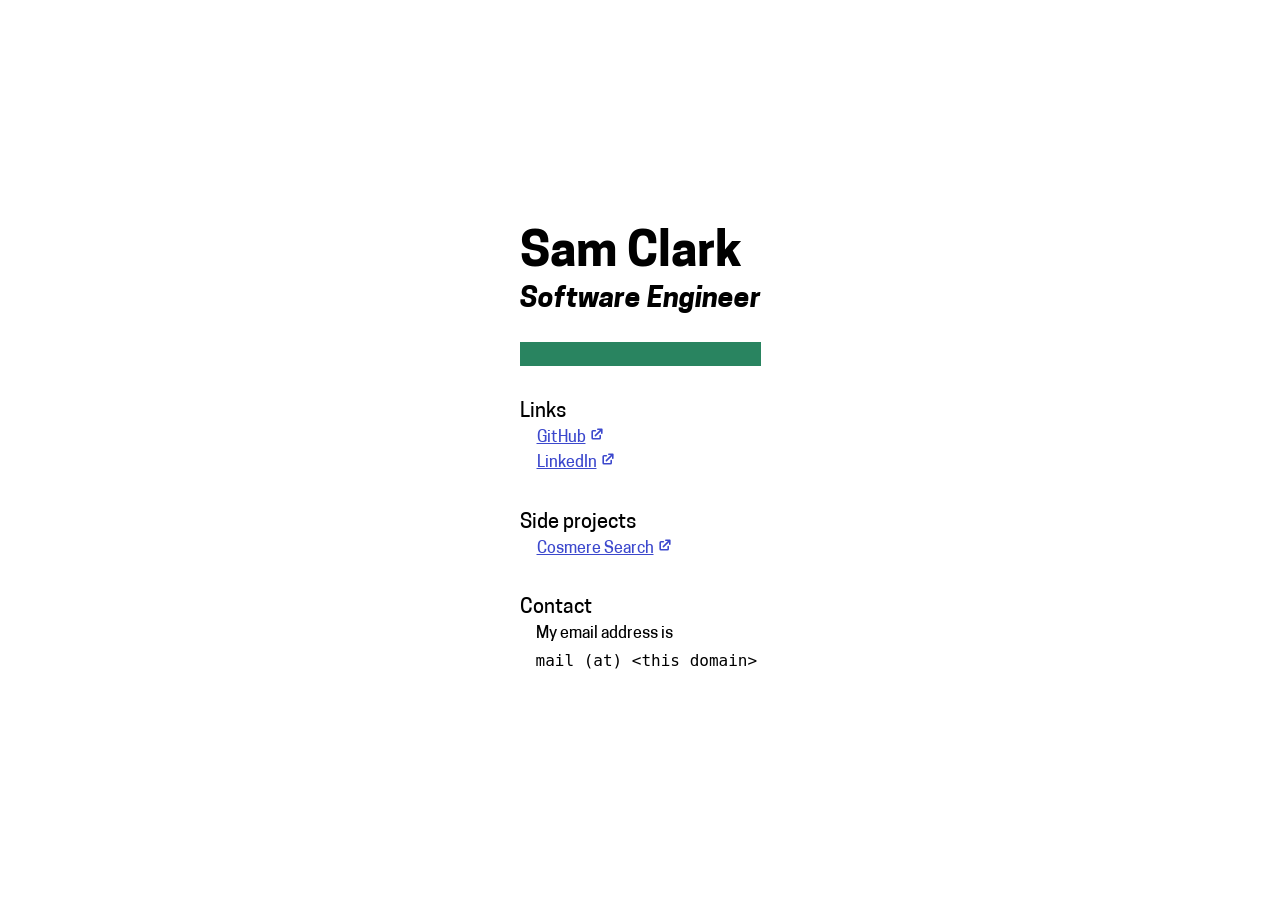
<file: index.html>
<!DOCTYPE html>
<html lang="en">
<head>
    <meta charset="utf-8">
    <meta name="viewport" content="width=device-width, initial-scale=1.0">
    <meta name="author" content="Sam Clark">
    <meta name="description" content="Homepage of Sam Clark's personal website">
    <meta name="referer" content="strict-origin-when-cross-origin">
    <meta name="theme-color" content="#298460">
    <meta name="color-scheme" content="light">
    <meta name="robots" content="index,nofollow">
    <link rel="stylesheet" href="normalize.css">
    <link rel="stylesheet" href="styles.css">
    <title>Home | Sam Clark</title>
</head>
<body>
    <main>
        <header>
            <h1>Sam Clark</h1>
            <h2>Software Engineer</h2>
        </header>
        <div class="horizontal-line"></div>
        <article>
            <section>
                <h3>Links</h3>
                <ul>
                    <li>
                        <a aria-label="Link to my GitHub page" href="https://github.com/samhclark">GitHub</a>
                    </li>
                    <li>
                        <a aria-label="Link to my LinkedIn page" href="https://linkedin.com/in/samhclark">LinkedIn</a>
                    </li>
                </ul>
            </section>
            <section>
                <h3>Side projects</h3>
                <ul>
                    <li>
                        <a aria-label="Link to Cosmere Search" href="https://csearch.samhclark.com">Cosmere Search</a>
                    </li>
                </ul>
            </section>
            <section>
                <h3>Contact</h3>
                <p>My email address is 
                    <pre>mail (at) &lt;this domain&gt;</pre>
                </p>
            </section>
        </article>
    </main>
</body>
</html>
</file>
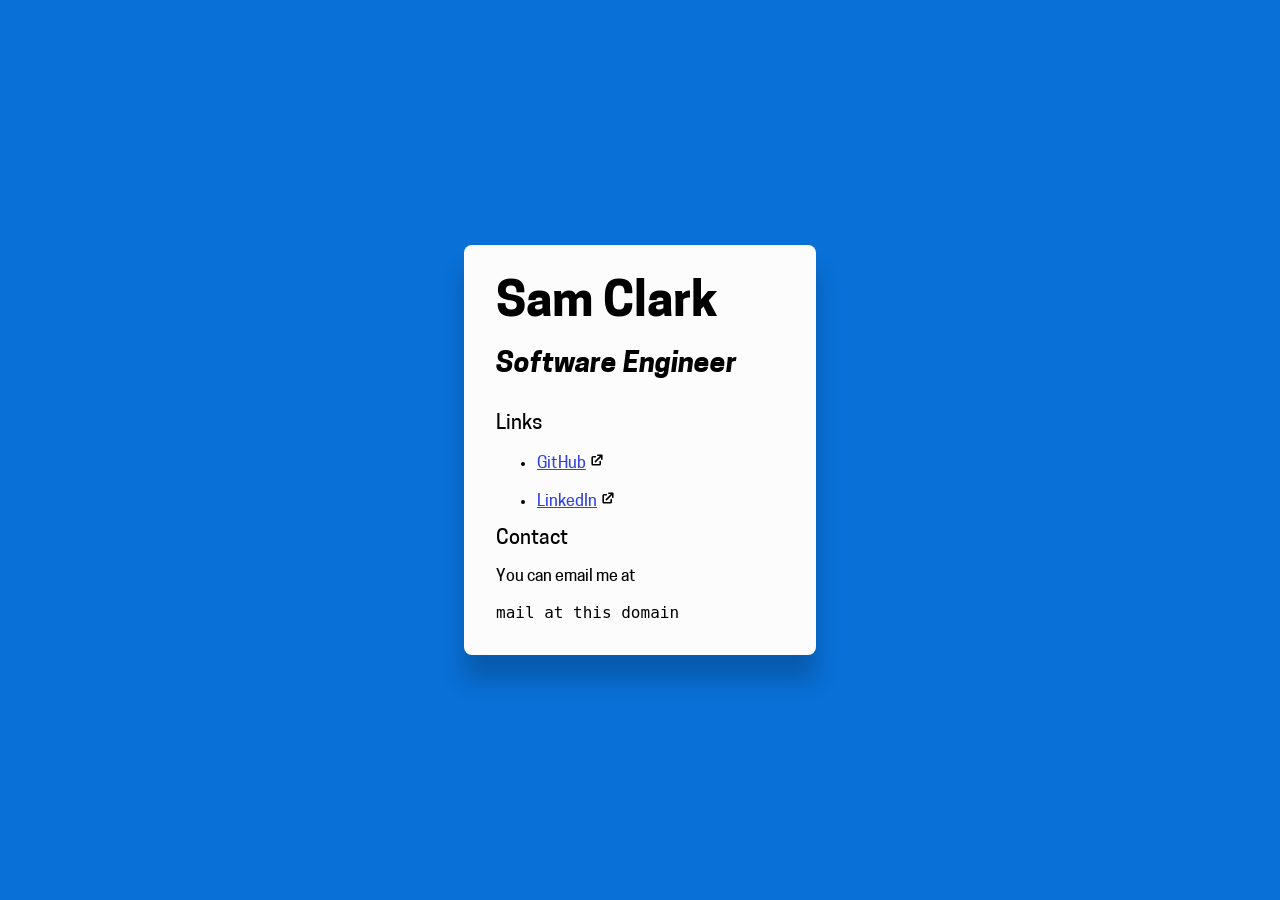
<file: src/index.html>
<!DOCTYPE html>
<html lang="en">

<head>
    <meta charset="utf-8">
    <meta name="viewport" content="width=device-width,initial-scale=1">
    <meta name="author" content="Sam Clark">
    <meta name="description" content="Homepage of Sam Clark's personal website">
    <meta name="referer" contents="strict-origin-when-cross-origin">
    <meta name="theme-color" contents="#0970D7">
    <meta name="color-scheme" contents="light dark">
    <meta name="robots" contents="index nofollow">
    <link rel="stylesheet" href="normalize.css">
    <link rel="stylesheet" href="styles.css">
    <title>Home | Sam Clark</title>
</head>

<body>
    <main>
        <header>
            <h1>Sam Clark</h1>
            <h2>Software Engineer</h2>
        </header>
        <article>
            <section>
                <h3>Links</h3>
                <ul>
                    <li>
                        <a aria-label="Link to my GitHub page" href="https://github.com/samhclark">GitHub</a>
                    </li>
                    <li>
                        <a aria-label="Link to my LinkedIn page" href="https://linkedin.com/in/samhclark">LinkedIn</a>
                    </li>
                </ul>
            </section>
            <section>
                <h3>Contact</h3>
                <p>You can email me at
                    <pre>mail at this domain</pre>
                </p>
            </section>
        </article>
    </main>
</body>
</html>
</file>
<file: styles.css>
:root {
    --gray-900: #000000;
    --gray-800: #2A2A2A;
    --gray-700: #5B5B5B;
    --gray-600: #8B8B8B;
    --gray-500: #B5B5B5;
    --gray-400: #D6D6D6;
    --gray-300: #EDEDED;
    --gray-200: #FBFBFB;
    --gray-100: #FFFFFF;

    --primary-900: #091C15;
    --primary-700: #174C37;
    --primary-500: #298460;
    --primary-400: #3ABC88;
    --primary-300: #7ED7B4;
    --primary-100: #EDF9F4;

    --background: var(--gray-100);
    --text: var(--gray-900);    

    --link: #3C48CD;
    --visited: #911BB1;
    --focus: #D16F19;

    accent-color: var(--primary-500);
}

@font-face {
    font-family: "Cooper Hewitt";
    font-style: normal;
    font-weight: normal;
    font-stretch: normal;
    src: local('Cooper Hewitt'),
        url('fonts/CooperHewitt-Medium.woff2') format('woff2'),
        url('fonts/CooperHewitt-Medium.woff') format('woff');
    font-display: swap;
}

@font-face {
    font-family: "Cooper Hewitt";
    font-style: italic;
    font-weight: normal;
    font-stretch: normal;
    src: local('Cooper Hewitt Italic'),
        url('fonts/CooperHewitt-MediumItalic.woff2') format('woff2'),
        url('fonts/CooperHewitt-MediumItalic.woff') format('woff');
    font-display: swap;
}

@font-face {
    font-family: "Cooper Hewitt";
    font-style: normal;
    font-weight: bold;
    font-stretch: normal;
    src: local('Cooper Hewitt Bold'),
        url('fonts/CooperHewitt-Bold.woff2') format('woff2'),
        url('fonts/CooperHewitt-Bold.woff') format('woff');
    font-display: swap;
}

@font-face {
    font-family: "Cooper Hewitt";
    font-style: italic;
    font-weight: bold;
    font-stretch: normal;
    src: local('Cooper Hewitt Bold Italic'),
        url('fonts/CooperHewitt-BoldItalic.woff2') format('woff2'),
        url('fonts/CooperHewitt-BoldItalic.woff') format('woff');
    font-display: swap;
}

html, body {
    min-height: 100vh;
    max-width: 100%;
    /* overflow-x: auto; */
    color: var(--text);
    background-color: var(--background);
    font-family: "Cooper Hewitt", "Gill Sans", "Gill Sans MT", "Franklin Gothic Medium", "Franklin Gothic", "ITC Franklin Gothic", Helvetica, Arial, sans-serif;
}

body {
    display: grid;
    place-items: center;
}

main {
    display: block;
    position: relative;
    padding: 1rem;
    max-width: fit-content;
}

section {
    padding: 1em 0;
}

header {
    padding: 1rem 0;
}

h1 {
    font-style: normal;
    font-weight: bold;
    font-size: 3.0rem;
    line-height: 1.2em;
    margin: 0;
}

h2 {
    font-style: italic;
    font-weight: bold;
    font-size: 1.75rem;
    line-height: 1.2em;
    margin: 0;
}

h3 {
    font-style: normal;
    font-weight: normal;
    font-size: 1.25rem;
    line-height: 1.4em;
    margin: 0;
}

ul {
    margin: 0;
    padding-left: 1em;
}

li, p, pre {
    line-height: 1.6em;
    font-size: 1.0rem;
    margin: 0;
}

p, pre {
    padding-left: 1em;
}

pre {
    white-space: normal;
}

li {
    list-style: none;
}

a {
    outline: none;
    text-decoration: underline;
    color: var(--link);
    padding: 2px 1px 0;
}

a:visited {
    color: var(--visited);
}

a:focus, a:hover {
    color: var(--primary-500);
    text-decoration: underline var(--primary-500) solid 3px;
}

a:focus:not(:focus-visible) {
    color: unset;
    text-decoration: unset;
}

a:focus-visible {
    color: var(--text);
    outline: var(--focus) solid 4px;
    text-decoration: none;
}

a[href*="http"]::after {
    content: url(assets/external-link.svg);
    display: inline-block;
    margin-left: 0.2em;
    width: 1em;
    height: 1em;
}

.horizontal-line {
    background-color: var(--primary-500);
    width: 100%;
    height: 24px;
    margin-top: 0.5rem;
    margin-bottom: 1rem;
}
</file>
<file: src/styles.css>
:root {
    --primary-light: #0970D7;
    --secondary-light: #fcfcfc;
    --text-light: #000000;
    --visited-light: #804180;
    --primary-dark: #1c1c1c;
    --secondary-dark: #282828;
    --text-dark: #ffffff;
    --visited-dark: #a5a5a5;
    --link: #3344dd;
    --focus: #ffdd00;
}

@font-face {
    font-family: CooperHewitt;
    font-style: normal;
    font-weight: normal;
    font-stretch: normal;
    src: url('fonts/CooperHewitt-Medium.woff2') format('woff2');
}

@font-face {
    font-family: CooperHewitt;
    font-style: italic;
    font-weight: normal;
    font-stretch: normal;
    src: url('fonts/CooperHewitt-MediumItalic.woff2') format('woff2');
}

@font-face {
    font-family: CooperHewitt;
    font-style: normal;
    font-weight: bold;
    font-stretch: normal;
    src: url('fonts/CooperHewitt-Bold.woff2') format('woff2');
}

@font-face {
    font-family: CooperHewitt;
    font-style: italic;
    font-weight: bold;
    font-stretch: normal;
    src: url('fonts/CooperHewitt-BoldItalic.woff2') format('woff2');
}

html, body {
    min-height: 100vh;
    max-width: 100%;
    overflow-x: hidden;
    background-color: var(--primary-light);
    font-family: CooperHewitt, "Gill Sans", "Gill Sans MT", "Franklin Gothic Medium", "Franklin Gothic", "ITC Franklin Gothic", Helvetica, Arial, sans-serif;
}

@media screen and (prefers-color-scheme: dark) {
    html, body {
        background-color: var(--primary-dark);
    }
}

body {
    display: grid;
    place-items: center;

}
main {
    display: block;
    position: relative;
    margin: 1rem;
    padding: 1rem;
    background: var(--secondary-light);
    border-radius: 8px;
    box-shadow: 0 25px 25px rgba(0, 0, 0, 0.20);
}

@media screen and (prefers-color-scheme: dark) {
    main {
        background: var(--secondary-dark);
    }
}

@media screen and (min-width: 400px) {
    main {
        width: 320px;
    }
}

header {
    margin-bottom: 2rem;
}

h1 {
    font-style: normal;
    font-weight: bold;
    font-size: 3.0rem;
    margin: 1rem;
    color: var(--text-light);
}

h2 {
    font-style: italic;
    font-weight: bold;
    font-size: 1.75rem;
    margin: 1rem;
    color: var(--text-light);
}

h3 {
    font-style: normal;
    font-weight: normal;
    font-size: 1.25rem;
    margin: 1rem;
    color: var(--text-light);
}

li, p, pre {
    line-height: 1.25rem;
    font-size: 1.0rem;
    margin: 1rem;
    color: var(--text-light);
}

@media screen and (prefers-color-scheme: dark) {
    h1, h2, h3, li, p, pre {
        color: var(--text-dark);
    }
}

a {
    outline: none;
    text-decoration: underline;
    color: var(--link);
    padding: 2px 1px 0;
}

a:visited {
    color: var(--visited-light);
}

@media screen and (prefers-color-scheme: dark) {
    a {
        color: var(--text-dark);
    }

    a:visited {
        color: var(--visited-dark);
    }
}

a:focus, a:hover {
    font-weight: bold;
    color: var(--text-light);
    text-decoration: underline var(--text-light) solid 4px;
}

@media screen and (prefers-color-scheme: dark) {
    a:focus, a:hover {
        color: var(--text-dark);
        text-decoration: underline var(--text-dark) solid 4px;
    }
}

a:focus:not(:focus-visible) {
    font-weight: unset;
    color: unset;
    text-decoration: unset;
}

a:focus-visible {
    font-weight: bold;
    color: var(--text-light);
    background-color: var(--focus);
    outline: transparent solid 1px;
    text-decoration: underline var(--text-light) solid 4px;
}

@media screen and (prefers-color-scheme: dark) {
    a:focus-visible {
        color: var(--text-dark);
        background-color: unset;
        outline: var(--focus) solid 2px;
    }
}

a[href*="http"]:after {
    content: url(assets/external-link.svg);
    display: inline-block;
    margin-left: 0.2em;
    width: 1em;
    height: 1em;
}

@media screen and (prefers-color-scheme: dark) {
    a[href*="http"]:after {
        content: url(assets/external-link-white.svg);
    }
}
</file>
